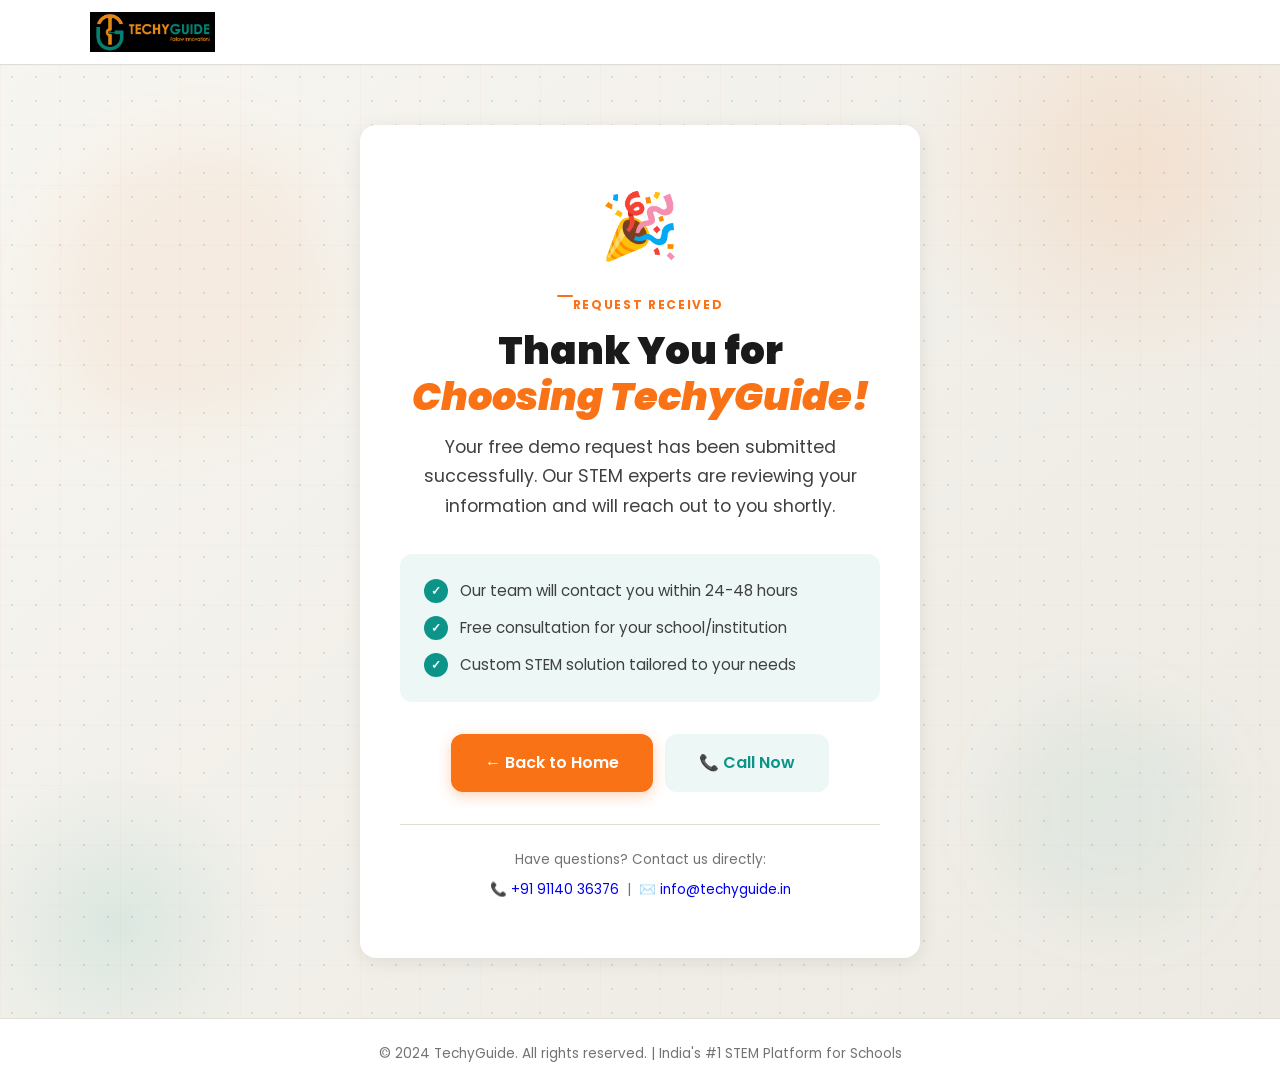
<file: thankyou.html>
<!DOCTYPE html>
<html lang="en">
<head>
  <meta charset="UTF-8"/>
  <meta name="viewport" content="width=device-width, initial-scale=1.0"/>
  <meta name="description" content="Thank you for your interest in TechyGuide - India's #1 STEM Platform for Schools"/>
  <title>Thank You - TechyGuide</title>
  <link rel="preconnect" href="https://fonts.googleapis.com"/>
  <link rel="preconnect" href="https://fonts.gstatic.com" crossorigin/>
  <link href="https://fonts.googleapis.com/css2?family=Poppins:wght@300;400;500;600;700;800;900&display=swap" rel="stylesheet"/>
  
  
  <script type="text/javascript">
    (function(c,l,a,r,i,t,y){
        c[a]=c[a]||function(){(c[a].q=c[a].q||[]).push(arguments)};
        t=l.createElement(r);t.async=1;t.src="https://www.clarity.ms/tag/"+i;
        y=l.getElementsByTagName(r)[0];y.parentNode.insertBefore(t,y);
    })(window, document, "clarity", "script", "v1ti8aomdt");
</script>
<!-- Google Tag Manager -->
<script>(function(w,d,s,l,i){w[l]=w[l]||[];w[l].push({'gtm.start':
new Date().getTime(),event:'gtm.js'});var f=d.getElementsByTagName(s)[0],
j=d.createElement(s),dl=l!='dataLayer'?'&l='+l:'';j.async=true;j.src=
'https://www.googletagmanager.com/gtm.js?id='+i+dl;f.parentNode.insertBefore(j,f);
})(window,document,'script','dataLayer','GTM-5JT5S3DL');</script>
<!-- End Google Tag Manager -->

<!-- Meta Pixel Code <!-->
<script>
!function(f,b,e,v,n,t,s)
{if(f.fbq)return;n=f.fbq=function(){n.callMethod?
n.callMethod.apply(n,arguments):n.queue.push(arguments)};
if(!f._fbq)f._fbq=n;n.push=n;n.loaded=!0;n.version='2.0';
n.queue=[];t=b.createElement(e);t.async=!0;
t.src=v;s=b.getElementsByTagName(e)[0];
s.parentNode.insertBefore(t,s)}(window, document,'script',
'https://connect.facebook.net/en_US/fbevents.js');
fbq('init', '1901123867507726');
fbq('track', 'PageView');
</script>
<noscript><img height="1" width="1" style="display:none"
src="https://www.facebook.com/tr?id=1901123867507726&ev=PageView&noscript=1"
/></noscript>
<!-- End Meta Pixel Code -->
  
  <style>
    /* ═══════════════════════════════════════════════════════
       CSS VARIABLES & RESET
    ═══════════════════════════════════════════════════════ */
    :root {
      --fb: 'Poppins', -apple-system, BlinkMacSystemFont, sans-serif;
      --fd: 'Poppins', sans-serif;
      --orange: #F97316;
      --orange-d: #EA6C0B;
      --orange-bg: rgba(249,115,22,0.08);
      --teal: #0D9488;
      --teal-d: #0F766E;
      --teal-bg: rgba(13,148,136,0.08);
      --ink: #1a1a1a;
      --ink-2: #404040;
      --ink-3: #737373;
      --white: #FFFFFF;
      --bg: #F7F5F0;
      --bg-2: #EDEAE3;
      --border: #E0DDD5;
      --r-sm: 8px;
      --r-md: 12px;
      --r-lg: 16px;
      --sh: 0 4px 20px rgba(0,0,0,0.08);
      --t: 0.3s;
      --ease: cubic-bezier(0.4, 0, 0.2, 1);
    }

    * { margin: 0; padding: 0; box-sizing: border-box; }
    html { scroll-behavior: smooth; }
    body { font-family: var(--fb); background: var(--bg); color: var(--ink); line-height: 1.65; min-height: 100vh; display: flex; flex-direction: column; }
    img { max-width: 100%; display: block; }
    a { text-decoration: none; }

    /* ═══════════════════════════════════════════════════════
       LAYOUT
    ═══════════════════════════════════════════════════════ */
    .container {
      max-width: 1140px;
      margin: 0 auto;
      padding: 0 20px;
    }

    /* ═══════════════════════════════════════════════════════
       TYPOGRAPHY
    ═══════════════════════════════════════════════════════ */
    .section-label {
      font-family: var(--fb);
      font-size: .75rem;
      font-weight: 700;
      letter-spacing: .14em;
      text-transform: uppercase;
      color: var(--orange);
      margin-bottom: 14px;
    }
    .section-label::before {
      content: '';
      width: 16px;
      height: 2px;
      background: var(--orange);
      border-radius: 2px;
      display: block;
      margin-bottom: 8px;
    }

    /* ═══════════════════════════════════════════════════════
       BUTTONS
    ═══════════════════════════════════════════════════════ */
    .btn {
      display: inline-flex;
      align-items: center;
      justify-content: center;
      gap: 6px;
      font-family: var(--fb);
      font-size: .9rem;
      font-weight: 600;
      padding: 10px 20px;
      border-radius: var(--r-md);
      border: 2px solid transparent;
      cursor: pointer;
      transition: all var(--t) var(--ease);
      text-decoration: none;
    }
    .btn-primary {
      background: var(--orange);
      color: var(--white);
      border-color: var(--orange);
      box-shadow: 0 4px 14px rgba(249,115,22,.3);
    }
    .btn-primary:hover, .btn-primary:focus {
      background: var(--orange-d);
      border-color: var(--orange-d);
      transform: translateY(-2px);
      box-shadow: 0 6px 20px rgba(249,115,22,.4);
    }
    .btn-lg {
      padding: 14px 32px;
      font-size: 1rem;
    }

    /* ═══════════════════════════════════════════════════════
       NAVBAR
    ═══════════════════════════════════════════════════════ */
    .navbar {
      background: var(--white);
      position: sticky;
      top: 0;
      z-index: 100;
      border-bottom: 1px solid var(--border);
    }
    .nav-wrap {
      max-width: 1140px;
      margin: 0 auto;
      padding: 12px 20px;
      display: flex;
      align-items: center;
      justify-content: space-between;
    }
    .nav-logo img {
      height: 40px;
      width: auto;
    }

    /* ═══════════════════════════════════════════════════════
       MAIN CONTENT
    ═══════════════════════════════════════════════════════ */
    .thankyou-section {
      flex: 1;
      display: flex;
      align-items: center;
      justify-content: center;
      padding: 60px 20px;
      background: linear-gradient(135deg, var(--bg) 0%, var(--bg-2) 100%);
      position: relative;
      overflow: hidden;
    }

    /* ═══════════════════════════════════════════════════════
       ANIMATED BACKGROUND
    ═══════════════════════════════════════════════════════ */
    .thankyou-bg {
      position: absolute;
      inset: 0;
      pointer-events: none;
      z-index: 0;
    }

    /* Glowing orbs */
    .tbg-circle { position: absolute; border-radius: 50%; }
    .tbg-1 {
      width: 500px; height: 500px; top: -150px; right: -100px;
      background: radial-gradient(circle, rgba(249,115,22,.12) 0%, transparent 65%);
      animation: tbg-pulse 8s ease-in-out infinite;
    }
    .tbg-2 {
      width: 350px; height: 350px; bottom: -80px; left: -60px;
      background: radial-gradient(circle, rgba(13,148,136,.1) 0%, transparent 65%);
      animation: tbg-pulse 10s ease-in-out infinite reverse;
    }
    .tbg-3 {
      width: 200px; height: 200px; top: 40%; left: 35%;
      background: radial-gradient(circle, rgba(124,58,237,.06) 0%, transparent 65%);
      animation: tbg-drift 14s ease-in-out infinite;
    }
    @keyframes tbg-pulse {
      0%,100% { transform: scale(1); opacity: 1; }
      50% { transform: scale(1.15); opacity: .7; }
    }
    @keyframes tbg-drift {
      0%,100% { transform: translate(0, 0); }
      33% { transform: translate(30px, -20px); }
      66% { transform: translate(-20px, 15px); }
    }

    /* Dot grid */
    .tbg-dots {
      position: absolute; inset: 0;
      background-image: radial-gradient(circle, rgba(17,24,39,.1) 1px, transparent 1px);
      background-size: 24px 24px;
      animation: tbg-dots-shift 20s linear infinite;
    }
    @keyframes tbg-dots-shift {
      from { background-position: 0 0; }
      to { background-position: 48px 48px; }
    }

    /* Grid lines */
    .tbg-grid {
      position: absolute; inset: 0;
      background-image:
        linear-gradient(rgba(249,115,22,.03) 1px, transparent 1px),
        linear-gradient(90deg, rgba(249,115,22,.03) 1px, transparent 1px);
      background-size: 60px 60px;
      animation: tbg-grid-scroll 18s linear infinite;
    }
    @keyframes tbg-grid-scroll {
      from { background-position: 0 0; }
      to { background-position: 60px 60px; }
    }

    /* Particles */
    .tbg-particle {
      position: absolute; border-radius: 50%; pointer-events: none;
      animation: tbg-particle-rise linear infinite;
    }
    .tbp-1 { width: 5px; height: 5px; background: rgba(249,115,22,.5); left: 10%; bottom: -10px; animation-duration: 10s; animation-delay: 0s; }
    .tbp-2 { width: 3px; height: 3px; background: rgba(13,148,136,.5); left: 25%; bottom: -10px; animation-duration: 12s; animation-delay: 2s; }
    .tbp-3 { width: 6px; height: 6px; background: rgba(249,115,22,.35); left: 45%; bottom: -10px; animation-duration: 9s; animation-delay: 1s; }
    .tbp-4 { width: 4px; height: 4px; background: rgba(124,58,237,.4); left: 65%; bottom: -10px; animation-duration: 11s; animation-delay: 3s; }
    .tbp-5 { width: 5px; height: 5px; background: rgba(13,148,136,.45); left: 80%; bottom: -10px; animation-duration: 13s; animation-delay: 1.5s; }
    .tbp-6 { width: 3px; height: 3px; background: rgba(249,115,22,.5); left: 92%; bottom: -10px; animation-duration: 8s; animation-delay: 4s; }
    @keyframes tbg-particle-rise {
      0% { transform: translateY(0) scale(1); opacity: 0; }
      10% { opacity: 1; }
      90% { opacity: .5; }
      100% { transform: translateY(-120vh) scale(.3); opacity: 0; }
    }

    /* Morphing blobs */
    .tbg-morph { position: absolute; pointer-events: none; filter: blur(35px); }
    .tbg-morph-1 {
      width: 280px; height: 280px; top: 8%; left: 4%;
      background: rgba(249,115,22,.06);
      border-radius: 60% 40% 70% 30% / 50% 60% 40% 50%;
      animation: tbg-morph-shape 12s ease-in-out infinite, tbg-morph-move1 16s ease-in-out infinite;
    }
    .tbg-morph-2 {
      width: 220px; height: 220px; bottom: 10%; right: 5%;
      background: rgba(13,148,136,.05);
      border-radius: 40% 60% 30% 70% / 60% 40% 60% 40%;
      animation: tbg-morph-shape 10s ease-in-out infinite reverse, tbg-morph-move2 18s ease-in-out infinite;
    }
    @keyframes tbg-morph-shape {
      0%,100% { border-radius: 60% 40% 70% 30% / 50% 60% 40% 50%; }
      25% { border-radius: 30% 70% 40% 60% / 40% 50% 60% 50%; }
      50% { border-radius: 50% 50% 30% 70% / 70% 30% 50% 50%; }
      75% { border-radius: 70% 30% 60% 40% / 30% 70% 40% 60%; }
    }
    @keyframes tbg-morph-move1 {
      0%,100% { transform: translate(0, 0); }
      50% { transform: translate(40px, -30px); }
    }
    @keyframes tbg-morph-move2 {
      0%,100% { transform: translate(0, 0); }
      50% { transform: translate(-35px, 20px); }
    }

    .thankyou-card {
      background: var(--white);
      border-radius: var(--r-lg);
      padding: 48px 40px;
      max-width: 560px;
      width: 100%;
      text-align: center;
      box-shadow: var(--sh);
      position: relative;
      z-index: 1;
      animation: cardFloat 0.8s var(--ease) forwards;
      opacity: 0;
      transform: translateY(20px);
    }

    @keyframes cardFloat {
      to {
        opacity: 1;
        transform: translateY(0);
      }
    }

    .thankyou-icon {
      font-size: 4rem;
      margin-bottom: 16px;
      animation: iconPop 0.6s var(--ease) 0.3s forwards;
      opacity: 0;
      transform: scale(0.5);
    }

    @keyframes iconPop {
      to {
        opacity: 1;
        transform: scale(1);
      }
    }

    .thankyou-title {
      font-family: var(--fd);
      font-size: clamp(1.8rem, 5vw, 2.4rem);
      font-weight: 900;
      color: var(--ink);
      margin-bottom: 12px;
      line-height: 1.2;
    }
    .thankyou-title em {
      font-style: italic;
      color: var(--orange);
    }

    .thankyou-subtitle {
      font-size: 1.1rem;
      color: var(--ink-2);
      margin-bottom: 32px;
      line-height: 1.7;
    }

    .success-features {
      display: flex;
      flex-direction: column;
      gap: 12px;
      margin-bottom: 32px;
      text-align: left;
      padding: 24px;
      background: var(--teal-bg);
      border-radius: var(--r-md);
    }
    .sf-item {
      display: flex;
      align-items: center;
      gap: 12px;
      font-size: 0.95rem;
      color: var(--ink-2);
    }
    .sf-icon {
      width: 24px;
      height: 24px;
      background: var(--teal);
      color: var(--white);
      border-radius: 50%;
      display: flex;
      align-items: center;
      justify-content: center;
      font-size: 0.75rem;
      font-weight: 800;
      flex-shrink: 0;
    }

    .thankyou-actions {
      display: flex;
      flex-wrap: wrap;
      gap: 12px;
      justify-content: center;
    }

    .what-happens {
      margin-top: 32px;
      padding-top: 24px;
      border-top: 1px solid var(--border);
    }
    .what-happens p {
      font-size: 0.85rem;
      color: var(--ink-3);
      margin-bottom: 8px;
    }

    /* ═══════════════════════════════════════════════════════
       FOOTER
    ═══════════════════════════════════════════════════════ */
    .footer {
      background: var(--white);
      border-top: 1px solid var(--border);
      padding: 24px 20px;
      text-align: center;
    }
    .footer p {
      font-size: 0.85rem;
      color: var(--ink-3);
    }
    .footer a {
      color: var(--teal);
      font-weight: 600;
    }
    .footer a:hover {
      color: var(--teal-d);
      text-decoration: underline;
    }

    /* ═══════════════════════════════════════════════════════
       RESPONSIVE
    ═══════════════════════════════════════════════════════ */
    @media (max-width: 600px) {
      .thankyou-card {
        padding: 32px 24px;
      }
      .thankyou-actions {
        flex-direction: column;
      }
      .thankyou-actions .btn {
        width: 100%;
      }
    }
  </style>
</head>
<body>

  <!-- Navbar -->
  <header class="navbar">
    <div class="nav-wrap">
      <a href="index.html" class="nav-logo">
        <img src="assets/Logo_TG_Tagline 2.png" alt="TechyGuide Logo">
      </a>
    </div>
  </header>

  <!-- Thank You Section -->
  <section class="thankyou-section">
    <div class="thankyou-bg">
      <div class="tbg-circle tbg-1"></div>
      <div class="tbg-circle tbg-2"></div>
      <div class="tbg-circle tbg-3"></div>
      <div class="tbg-dots"></div>
      <div class="tbg-grid"></div>
      <div class="tbg-particle tbp-1"></div>
      <div class="tbg-particle tbp-2"></div>
      <div class="tbg-particle tbp-3"></div>
      <div class="tbg-particle tbp-4"></div>
      <div class="tbg-particle tbp-5"></div>
      <div class="tbg-particle tbp-6"></div>
      <div class="tbg-morph tbg-morph-1"></div>
      <div class="tbg-morph tbg-morph-2"></div>
    </div>
    <div class="container">
      <div class="thankyou-card">
        <div class="thankyou-icon">🎉</div>
        
        <div class="section-label" style="justify-content: center; display: flex;">Request Received</div>
        
        <h1 class="thankyou-title">Thank You for<br/><em>Choosing TechyGuide!</em></h1>
        
        <p class="thankyou-subtitle">
          Your free demo request has been submitted successfully. Our STEM experts are reviewing your information and will reach out to you shortly.
        </p>

        <div class="success-features">
          <div class="sf-item">
            <span class="sf-icon">✓</span>
            <span>Our team will contact you within 24-48 hours</span>
          </div>
          <div class="sf-item">
            <span class="sf-icon">✓</span>
            <span>Free consultation for your school/institution</span>
          </div>
          <div class="sf-item">
            <span class="sf-icon">✓</span>
            <span>Custom STEM solution tailored to your needs</span>
          </div>
        </div>

        <div class="thankyou-actions">
          <a href="index.html" class="btn btn-primary btn-lg">← Back to Home</a>
          <a href="tel:+919114036376" class="btn btn-lg" style="background: var(--teal-bg); color: var(--teal);">📞 Call Now</a>
        </div>

        <div class="what-happens">
          <p>Have questions? Contact us directly:</p>
          <p>
            📞 <a href="tel:+919114036376">+91 91140 36376</a> &nbsp;|&nbsp; 
            ✉️ <a href="mailto:info@techyguide.in">info@techyguide.in</a>
          </p>
        </div>
      </div>
    </div>
  </section>

  <!-- Footer -->
  <footer class="footer">
    <div class="container">
      <p>© 2024 TechyGuide. All rights reserved. | India's #1 STEM Platform for Schools</p>
    </div>
  </footer>

  <!-- Google Tag Manager (noscript) -->
<noscript><iframe src="https://www.googletagmanager.com/ns.html?id=GTM-5JT5S3DL"
height="0" width="0" style="display:none;visibility:hidden"></iframe></noscript>
<!-- End Google Tag Manager (noscript) -->

</body>
</html>
</file>
